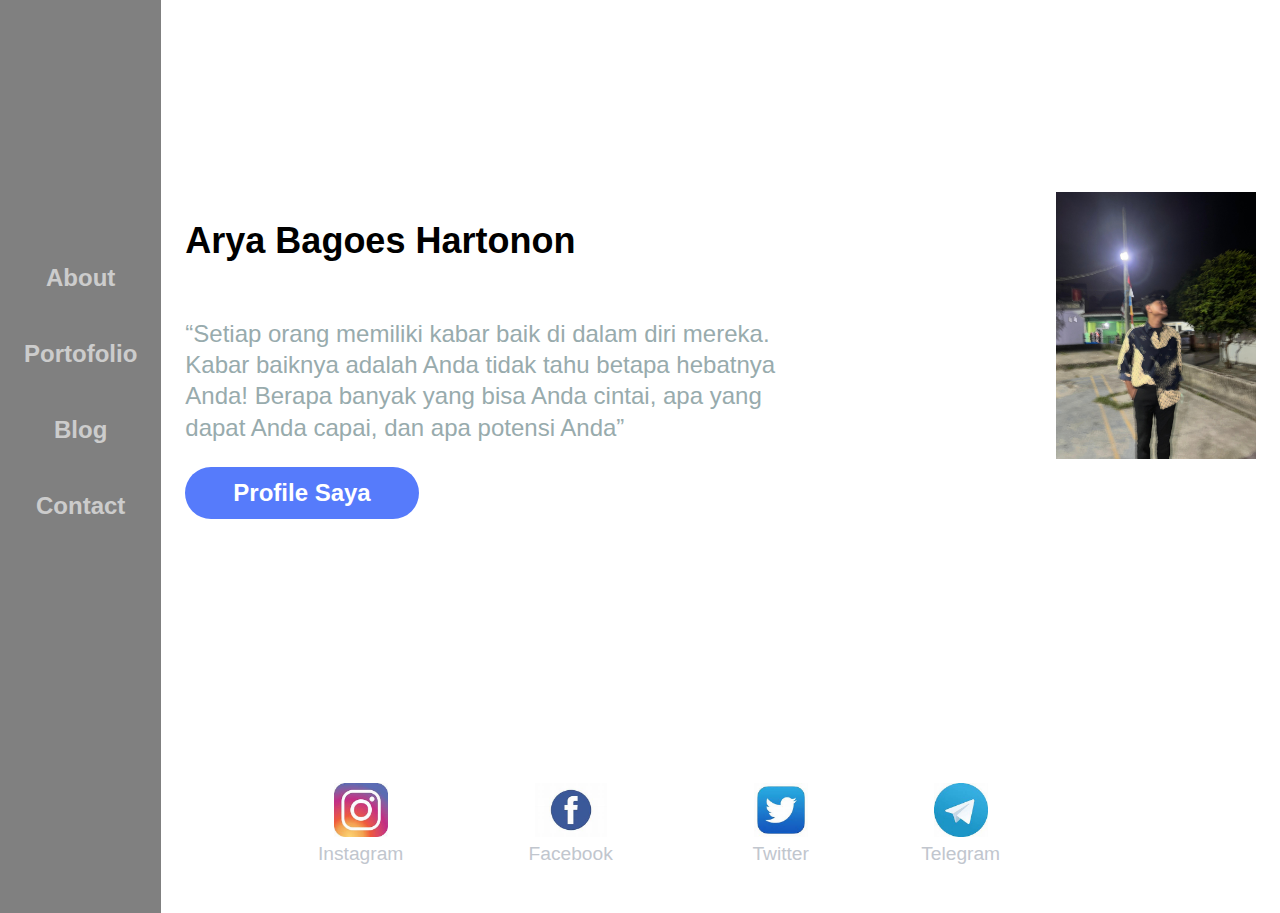
<file: index.html>
<html lang="en">
  <head>
    <meta charset="UTF-8" />
    <meta name="viewport" content="width=device-width, initial-scale=1.0" />
    <link rel="stylesheet" href="style.css" />
    <title>Web | Portofolio</title>
  </head>
  <body>
    <div class="container">
      <div class="sidebar">
        <nav>
          <ul>
            <li><a href="">About</a></li>
            <li><a href="">Portofolio</a></li>
            <li><a href="">Blog</a></li>
            <li><a href="">Contact</a></li>
          </ul>
        </nav>
      </div>
      <main class="content">
        <section class="hero">
          <img src="picture.JPG" alt="" />
          <div class="hero-content">
            <br />
            <h2>Arya Bagoes Hartonon</h2>
            <br /><br />
            <p>
              “Setiap orang memiliki kabar baik di dalam diri mereka. Kabar baiknya adalah Anda tidak tahu betapa hebatnya Anda! Berapa banyak yang bisa Anda cintai, apa yang dapat Anda capai, dan apa potensi Anda”

            </p>
            <a href="" class="action-btn">Profile Saya</a>
          </div>
        </section>
      </main>
      <div class="footer">
        <footer>
          <ul>
            <li>
              <img src="instagram.JPG" alt="" /><a><p>Instagram</p></a>
            </li>
            <li>
              <img src="facebook.JPG" alt="" /><a><p>Facebook</p></a>
            </li>
            <li>
              <img src="twitter.JPG" alt="" /><a><p>Twitter</p></a>
            </li>
            <li>
              <img src="telegram.JPG" alt="" /><a><p>Telegram</p></a>
            </li>
          </ul>
        </footer>
      </div>
    </div>
  </body>
</html>
</file>
<file: style.css>
* {
    margin: 0;
    padding: 0;
  }
  
  body {
    background-color: #ffffff;
    font-family: sans-serif;
  }
  
  .content {
    grid-area: content;
  }
  
  .sidebar {
    grid-area: sidebar;
  background-color: grey;
    justify-content: center;
  }
  
  .footer {
    grid-area: footer;
    background: white;
  }
  
  .container {
    font-size: 1.5em;
    width: 100%;
    height: 100;
    height: 100vh;
    display: grid;
    grid-template-areas: "sidebar" "content" "footer";
    grid-template-columns: 1fr;
    grid-template-rows: 130px 800px 250px;
  }
  
  .content,
  .sidebar,
  .footer {
    padding: 1em;
  }
  
  nav ul {
    margin: 0;
    padding: 0;
    display: flex;
    justify-content: space-between;
    text-align: center;
  }
  
  nav li {
    list-style: none;
    padding: 1em 0;
  }
  
  nav li a {
    color: white;
    font-weight: 700;
    opacity: 0.6;
    text-decoration: none;
    transition: 0.3s;
  }
  
  nav li a:hover {
    opacity: 1;
  }
  
  .hero {
    max-width: 90 px;
    margin: 0 auto;
    text-align: center;
  }
  
  .hero img {
    width: 200px;
  }
  
  .hero h1 {
    font-size: 2em;
    font-weight: 300;
    color: #373046;
  }
  
  .hero p {
    font-weight: 300;
    line-height: 1.3em;
    color: #98abad;
  }
  
  .action-btn {
    display: inline-block;
    text-decoration: none;
    color: white;
    font-weight: 700;
    background: #567bfb;
    padding: 0.5em 2em;
    border-radius: 60px;
    margin: 1em 0;
    transition: 0.3s;
  }
  
  footer ul {
    max-width: 640px;
    margin: 2em auto;
    padding: 0;
    text-align: center;
    display: flex;
    flex-direction: row;
  }
  
  footer ul li {
    list-style: none;
    align-self: flex-end;
  }
  
  footer ul li a {
    text-decoration: none;
    color: #c1c6ce;
  }
  
  footer ul li img {
    width: 30%;
  }
  
  footer p {
    font-size: 0.8em;
  }
  
  @media (min-width: 1040px) {
    .container {
      grid-template-areas: "sidebar content" "sidebar footer";
      grid-template-rows: 1fr auto;
      grid-template-columns: 300px 1f;
    }
  
    nav ul {
      display: flex;
      justify-content: space-between;
      flex-direction: column;
    }
  
    .sidebar {
      padding-top: 10em;
    }
  
    .hero {
      text-align: left;
      margin: 7em 0;
    }
  
    .hero img {
      width: 200px;
      float: right;
    }
  
    .hero h1 {
      font-size: 3em;
    }
  
    .hero p {
      width: 60%;
    }
  
    footer ul {
      max-width: 900px;
      margin: 0 auto;
      padding: 1em 0;
    }
  
    footer ul li a img {
      width: 20%;
    }
  }
</file>
<file: belajar/style.css>
* {
    margin: 0;
    padding: 0;
  }
  
  body {
    background-color: #ffffff;
    font-family: sans-serif;
  }
  
  .content {
    grid-area: content;
  }
  
  .sidebar {
    grid-area: sidebar;
  background-color: grey;
    justify-content: center;
  }
  
  .footer {
    grid-area: footer;
    background: white;
  }
  
  .container {
    font-size: 1.5em;
    width: 100%;
    height: 100;
    height: 100vh;
    display: grid;
    grid-template-areas: "sidebar" "content" "footer";
    grid-template-columns: 1fr;
    grid-template-rows: 130px 800px 250px;
  }
  
  .content,
  .sidebar,
  .footer {
    padding: 1em;
  }
  
  nav ul {
    margin: 0;
    padding: 0;
    display: flex;
    justify-content: space-between;
    text-align: center;
  }
  
  nav li {
    list-style: none;
    padding: 1em 0;
  }
  
  nav li a {
    color: white;
    font-weight: 700;
    opacity: 0.6;
    text-decoration: none;
    transition: 0.3s;
  }
  
  nav li a:hover {
    opacity: 1;
  }
  
  .hero {
    max-width: 90 px;
    margin: 0 auto;
    text-align: center;
  }
  
  .hero img {
    width: 200px;
  }
  
  .hero h1 {
    font-size: 2em;
    font-weight: 300;
    color: #373046;
  }
  
  .hero p {
    font-weight: 300;
    line-height: 1.3em;
    color: #98abad;
  }
  
  .action-btn {
    display: inline-block;
    text-decoration: none;
    color: white;
    font-weight: 700;
    background: #567bfb;
    padding: 0.5em 2em;
    border-radius: 60px;
    margin: 1em 0;
    transition: 0.3s;
  }
  
  footer ul {
    max-width: 640px;
    margin: 2em auto;
    padding: 0;
    text-align: center;
    display: flex;
    flex-direction: row;
  }
  
  footer ul li {
    list-style: none;
    align-self: flex-end;
  }
  
  footer ul li a {
    text-decoration: none;
    color: #c1c6ce;
  }
  
  footer ul li img {
    width: 30%;
  }
  
  footer p {
    font-size: 0.8em;
  }
  
  @media (min-width: 1040px) {
    .container {
      grid-template-areas: "sidebar content" "sidebar footer";
      grid-template-rows: 1fr auto;
      grid-template-columns: 300px 1f;
    }
  
    nav ul {
      display: flex;
      justify-content: space-between;
      flex-direction: column;
    }
  
    .sidebar {
      padding-top: 10em;
    }
  
    .hero {
      text-align: left;
      margin: 7em 0;
    }
  
    .hero img {
      width: 200px;
      float: right;
    }
  
    .hero h1 {
      font-size: 3em;
    }
  
    .hero p {
      width: 60%;
    }
  
    footer ul {
      max-width: 900px;
      margin: 0 auto;
      padding: 1em 0;
    }
  
    footer ul li a img {
      width: 20%;
    }
  }
</file>
